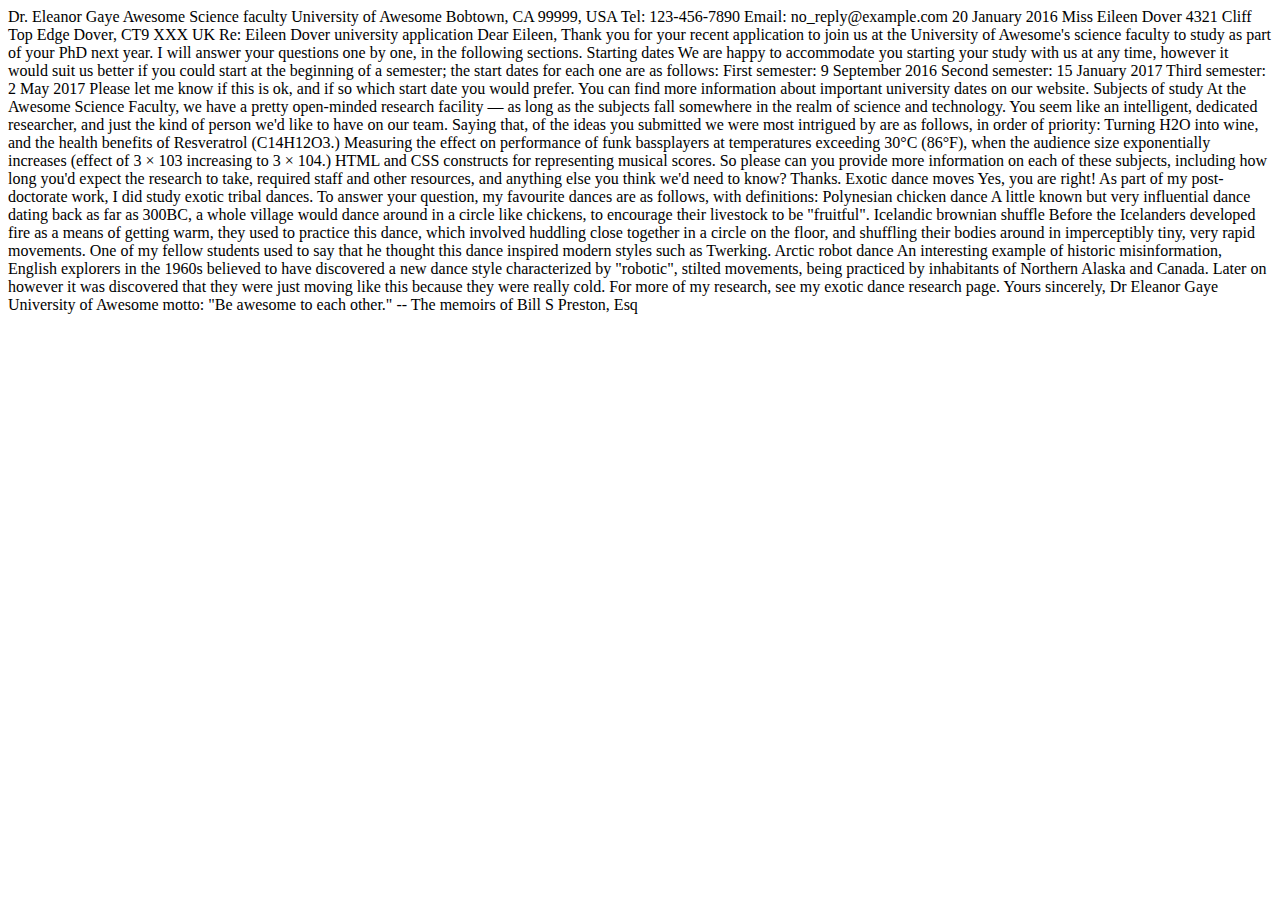
<file: index.html>
<!DOCTYPE html>
<html lang="en">
<head>
    <meta charset="UTF-8">
    <meta name="viewport" content="width=device-width, initial-scale=1.0">
    <title>Letter for MDN exercise</title>
</head>
<body>
    Dr. Eleanor Gaye
Awesome Science faculty
University of Awesome
Bobtown, CA 99999,
USA
Tel: 123-456-7890
Email: no_reply@example.com

20 January 2016

Miss Eileen Dover
4321 Cliff Top Edge
Dover, CT9 XXX
UK


Re: Eileen Dover university application

Dear Eileen,

Thank you for your recent application to join us at the University of Awesome's science faculty to study as part of your PhD next year. I will answer your questions one by one, in the following sections.

Starting dates

We are happy to accommodate you starting your study with us at any time, however it would suit us better if you could start at the beginning of a semester; the start dates for each one are as follows:

First semester: 9 September 2016
Second semester: 15 January 2017
Third semester: 2 May 2017

Please let me know if this is ok, and if so which start date you would prefer.

You can find more information about important university dates on our website.


Subjects of study

At the Awesome Science Faculty, we have a pretty open-minded research facility — as long as the subjects fall somewhere in the realm of science and technology. You seem like an intelligent, dedicated researcher, and just the kind of person we'd like to have on our team. Saying that, of the ideas you submitted we were most intrigued by are as follows, in order of priority:

Turning H2O into wine, and the health benefits of Resveratrol (C14H12O3.)
Measuring the effect on performance of funk bassplayers at temperatures exceeding 30°C (86°F), when the audience size exponentially increases (effect of 3 × 103 increasing to 3 × 104.)
HTML and CSS constructs for representing musical scores.

So please can you provide more information on each of these subjects, including how long you'd expect the research to take, required staff and other resources, and anything else you think we'd need to know? Thanks.


Exotic dance moves

Yes, you are right! As part of my post-doctorate work, I did study exotic tribal dances. To answer your question, my favourite dances are as follows, with definitions:

Polynesian chicken dance
A little known but very influential dance dating back as far as 300BC, a whole village would dance around in a circle like chickens, to encourage their livestock to be "fruitful".
Icelandic brownian shuffle
Before the Icelanders developed fire as a means of getting warm, they used to practice this dance, which involved huddling close together in a circle on the floor, and shuffling their bodies around in imperceptibly tiny, very rapid movements. One of my fellow students used to say that he thought this dance inspired modern styles such as Twerking.
Arctic robot dance
An interesting example of historic misinformation, English explorers in the 1960s believed to have discovered a new dance style characterized by "robotic", stilted movements, being practiced by inhabitants of Northern Alaska and Canada. Later on however it was discovered that they were just moving like this because they were really cold.

For more of my research, see my exotic dance research page.

Yours sincerely,
Dr Eleanor Gaye

University of Awesome motto: "Be awesome to each other." -- The memoirs of Bill S Preston, Esq

</body>
</html>
</file>
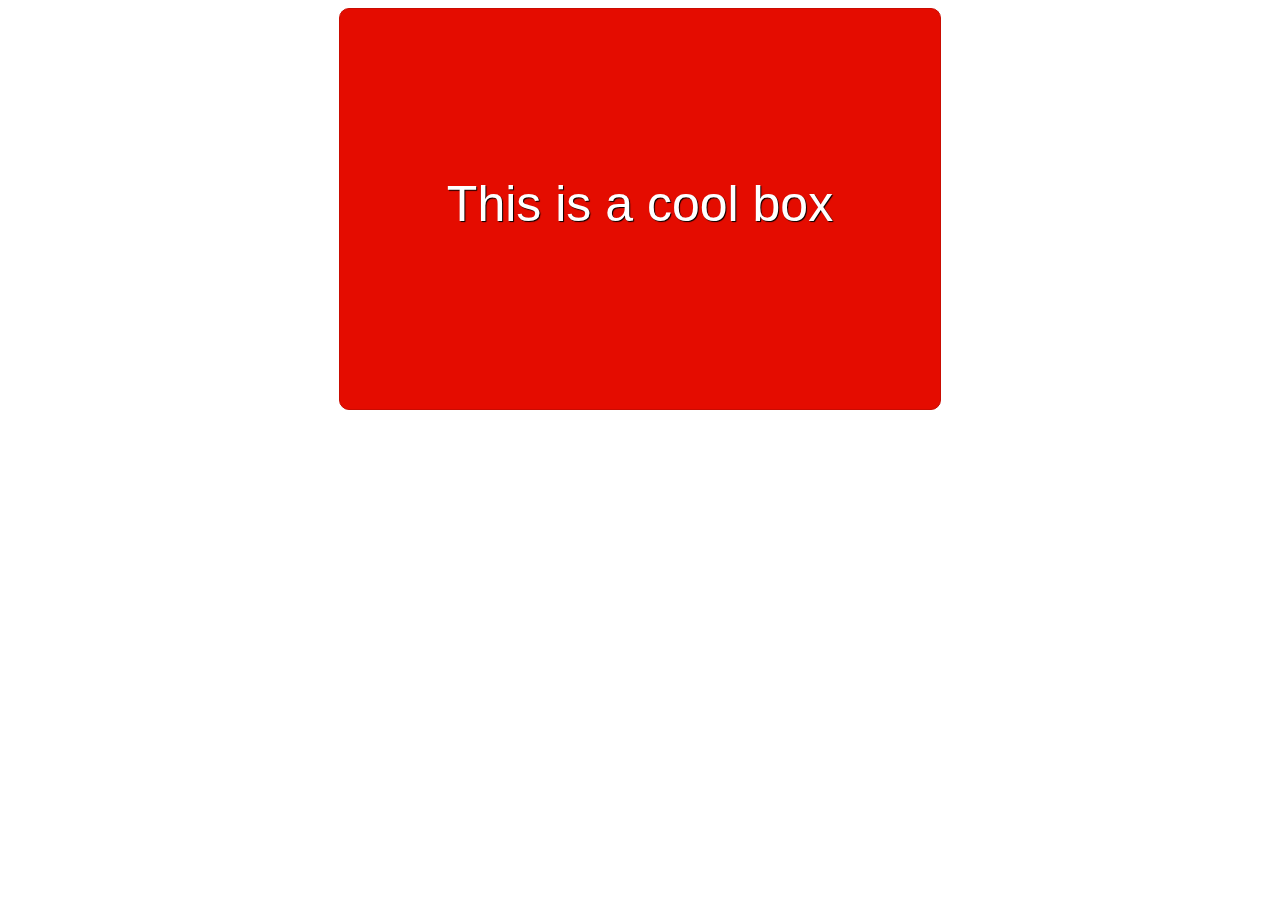
<file: Assignment3/part2/index.html>
<!--
  Name: Harshalkumar Patel
  File: index.html
  Date: 21 june 2024
  For this is a assignment3-part2
-->

<!DOCTYPE html>
<html lang="en-US">
  <head>
    <meta charset="utf-8">
    <meta name="viewport" content="width=device-width">
    <title>Cool box</title>
    <link rel="stylesheet" href="style.css">
    
  </head>
  <body>
      <div>This is a cool box</div>
  </body>
</html>
</file>
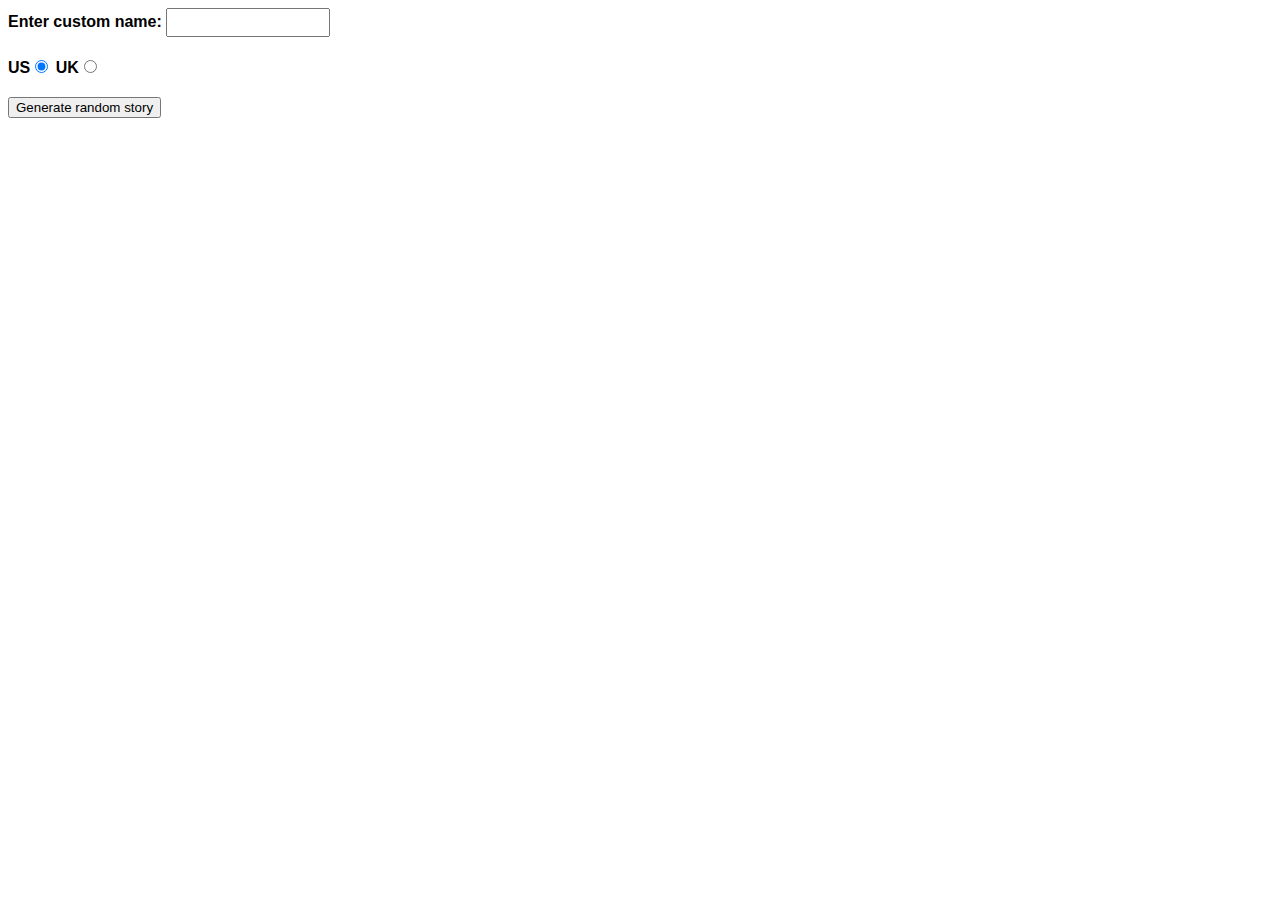
<file: Assignment4/part1/index.html>
<!--
Name: Harshalkumar Patel
File: index.html
Date: 25-July-2024
Descripation: Silly Story Generator
-->
<!DOCTYPE html>
<html lang="en-US">
  <head>
    <meta charset="utf-8" />
    <meta name="viewport" content="width=device-width" />

    <title>Silly story generator</title>

    <style>
      body {
        font-family: helvetica, sans-serif;
        width: 350px;
      }

      label {
        font-weight: bold;
      }

      div {
        padding-bottom: 20px;
      }

      input[type="text"] {
        padding: 5px;
        width: 150px;
      }

      p {
        background: #ffc125;
        color: #5e2612;
        padding: 10px;
        visibility: hidden;
      }
    </style>
  </head>

  <body>
    <div>
      <label for="customname">Enter custom name:</label>
      <input id="customname" type="text" placeholder="" />
    </div>
    <div>
      <label for="us">US</label
      ><input id="us" type="radio" name="ukus" value="us" checked />
      <label for="uk">UK</label
      ><input id="uk" type="radio" name="ukus" value="uk" />
    </div>
    <div>
      <button class="randomize">Generate random story</button>
    </div>
    <!-- Thanks a lot to Willy Aguirre for his help with the code for this assessment -->
    <p class="story"></p>
    <script src="main.js"></script>
  </body>
</html>
</file>
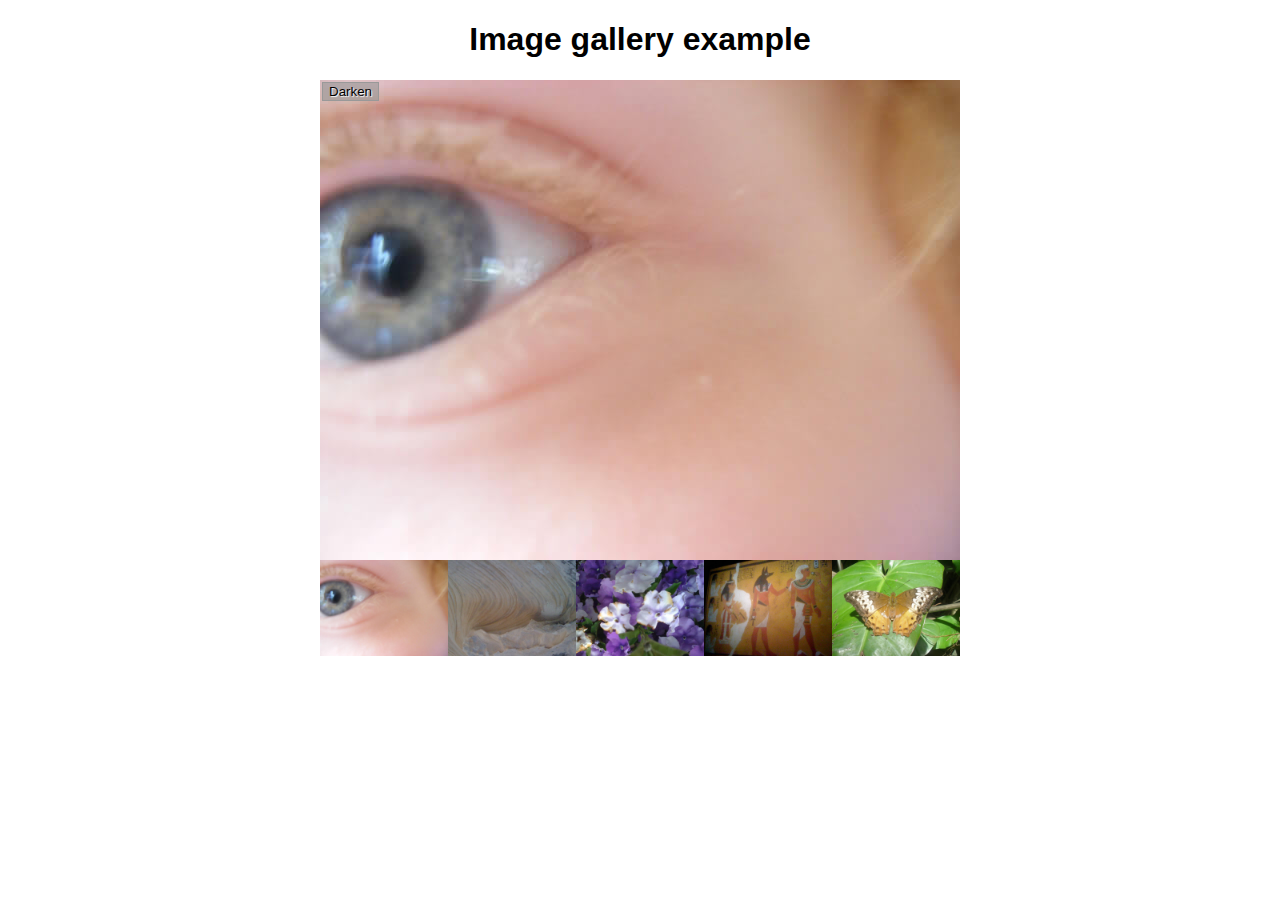
<file: Assignment4/part2/index.html>
<!--
Name: Harshalkumar Patel
File: index.html
Date: 27-July-2024
Descripation: Image Gallery
-->
<!DOCTYPE html>
<html lang="en-us">
  <head>
    <meta charset="utf-8">

    <title>Image gallery</title>

    <link rel="stylesheet" href="style.css">
    
  </head>

  <body>
    <h1>Image gallery example</h1>

    <div class="full-img">
      <img class="displayed-img" src="images/pic1.jpg" alt="Closeup of a human eye">
      <div class="overlay"></div>
      <button class="dark">Darken</button>
    </div>

    <div class="thumb-bar">


    </div>
    <script src="main.js"></script>
  </body>
</html>
</file>
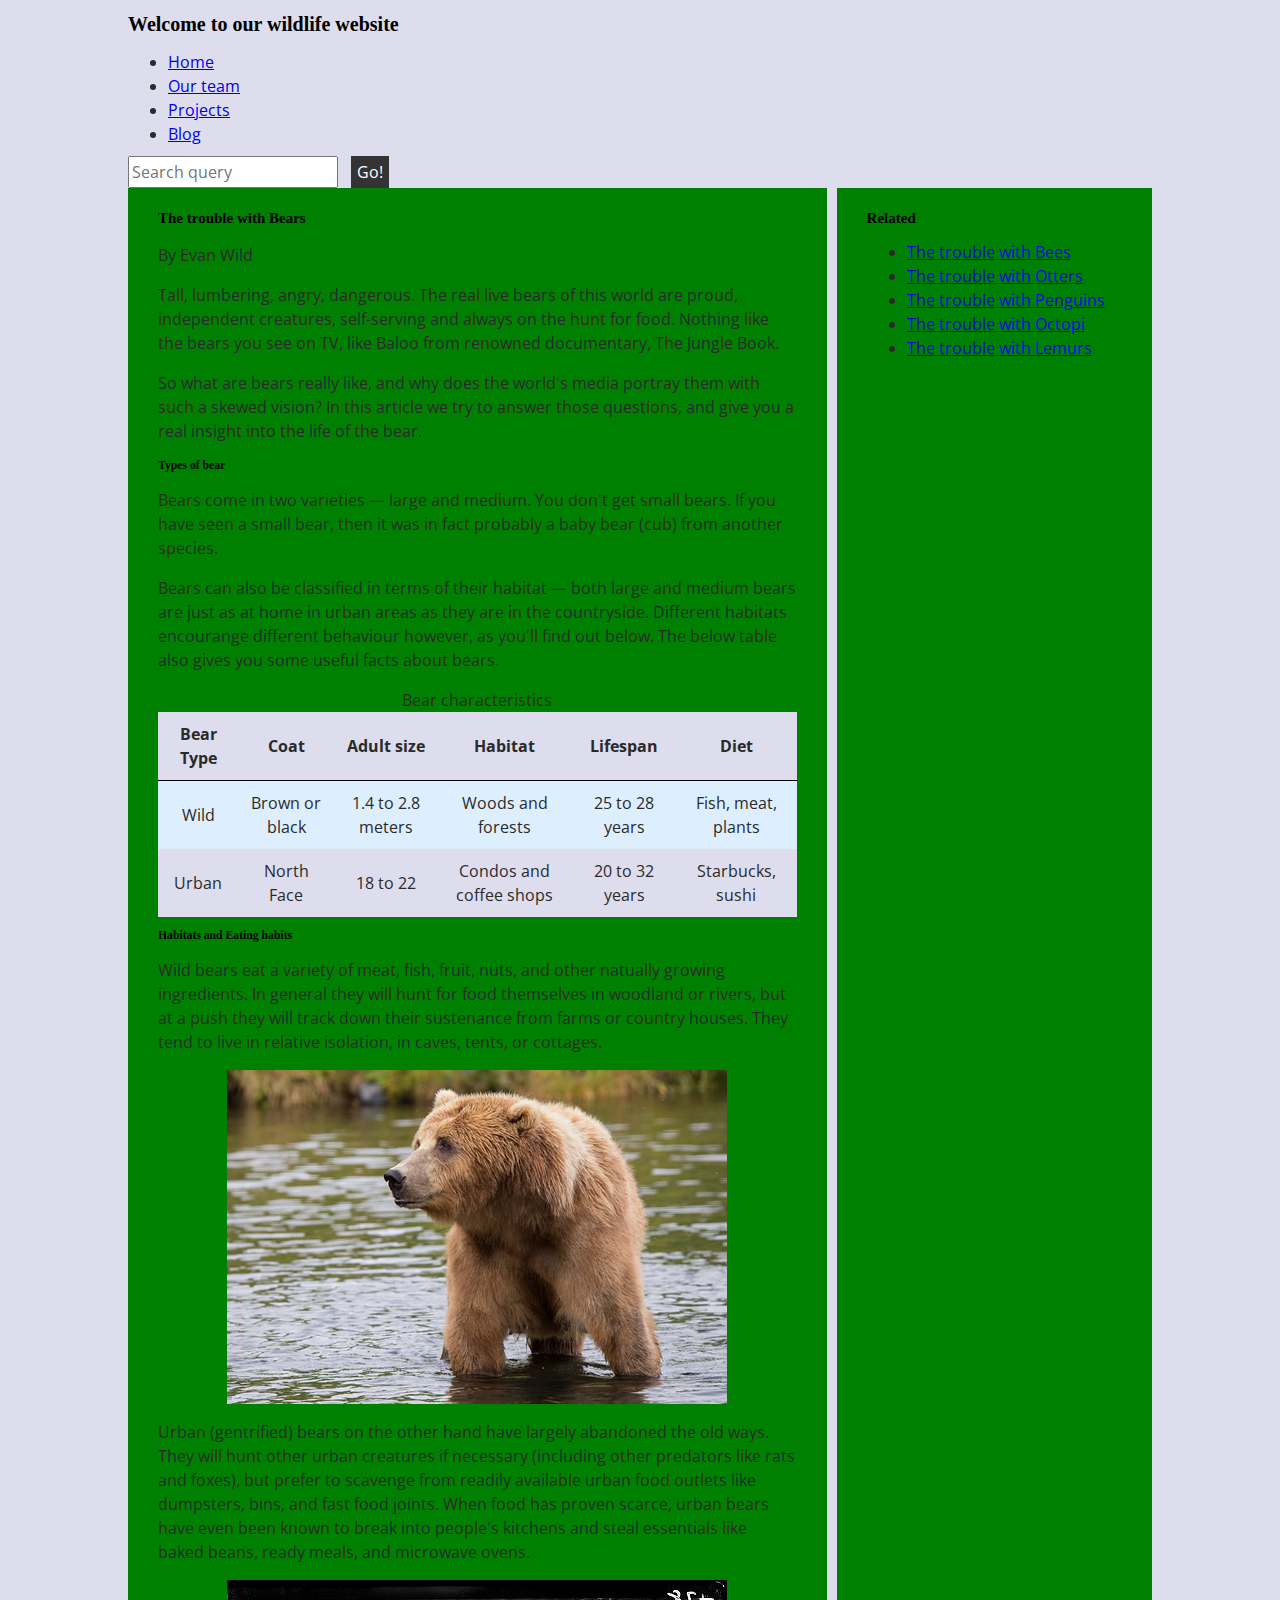
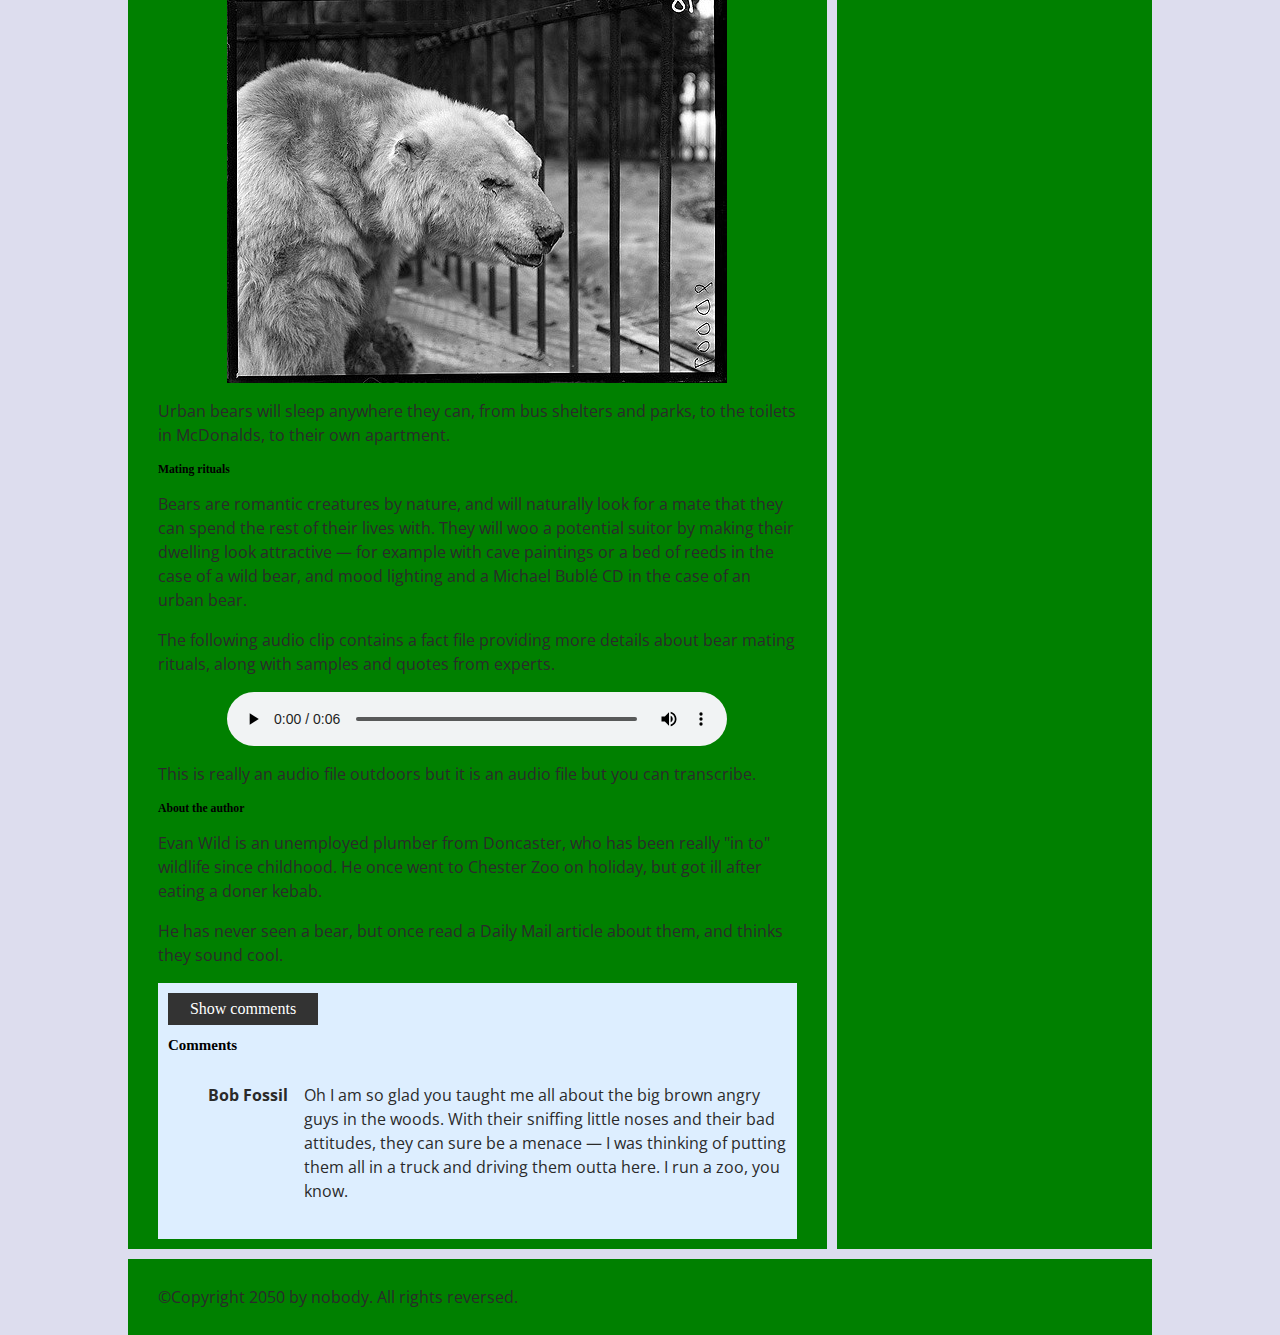
<file: Assignment5/assessment-files/index.html>
<!--
Name: Harshalkumar Patel
File: index.html
Date: 2-August-2024
Descripation: This code determines web page structure with content, forms, and media.
-->

<!DOCTYPE html>
<html>
  <head>
    <meta charset="utf-8">

    <title>Accessibility assessment</title>
    <link href="https://fonts.googleapis.com/css?family=Open+Sans+Condensed:300|Sonsie+One" rel="stylesheet" type="text/css">
    <link rel="stylesheet" href="style.css">

    <!-- the below three lines are a fix to get HTML5 semantic elements working in old versions of Internet Explorer-->
    <!--[if lt IE 9]>
      <script src="http://html5shiv.googlecode.com/svn/trunk/html5.js"></script>
    <![endif]-->
  </head>


  
  <body>
    <div class="header">
      <h1>Welcome to our wildlife website</h1>
    </div>

    <nav>
      <ul>
        <li><a href="#">Home</a></li>
        <li><a href="#">Our team</a></li>
        <li><a href="#">Projects</a></li>
        <li><a href="#">Blog</a></li>
      </ul>

      <form class="search">
        <input type="search" name="q" placeholder="Search query" aria-label="Search">
        <input type="submit" value="Go!">
      </form>
    </nav>


    
    <main>
      <article>
        <h2>The trouble with Bears</h2>
        <p>
        By Evan Wild
        </p>
        <p>
        Tall, lumbering, angry, dangerous. The real live bears of this world are proud, independent creatures, self-serving and always on the hunt for food. Nothing like the bears you see on TV, like Baloo from renowned documentary, The Jungle Book.
        </p>
        <p>
        So what are bears really like, and why does the world's media portray them with such a skewed vision? In this article we try to answer those questions, and give you a real insight into the life of the bear.
        </p>
        <h3>Types of bear</h3>
        <p>
        Bears come in two varieties — large and medium. You don't get small bears. If you have seen a small bear, then it was in fact probably a baby bear (cub) from another species.
        </p>
        <p>
        Bears can also be classified in terms of their habitat — both large and medium bears are just as at home in urban areas as they are in the countryside. Different habitats encourange different behaviour however, as you'll find out below. The below table also gives you some useful facts about bears.
        </p>
        <table>
          <caption>Bear characteristics</caption>
          <thead>
            <tr>
              <th scope="col">Bear Type</th>
              <th scope="col">Coat</th>
              <th scope="col">Adult size</th>
              <th scope="col">Habitat</th>
              <th scope="col">Lifespan</th>
              <th scope="col">Diet</th>
            </tr>
          </thead>
          <tbody>
            <tr>
              <td scope="row">Wild</td>
              <td>Brown or black</td>
              <td>1.4 to 2.8 meters</td>
              <td>Woods and forests</td>
              <td>25 to 28 years</td>
              <td>Fish, meat, plants</td>
            </tr>
            <tr>
              <td scope="row">Urban</td>
              <td>North Face</td>
              <td>18 to 22</td>
              <td>Condos and coffee shops</td>
              <td>20 to 32 years</td>
              <td>Starbucks, sushi</td>
            </tr>
          </tbody>
        </table>
        <h3>Habitats and Eating habits</h3>
        <p>
        Wild bears eat a variety of meat, fish, fruit, nuts, and other natually growing ingredients. In general they will hunt for food themselves in woodland or rivers, but at a push they will track down their sustenance from farms or country houses. They tend to live in relative isolation, in caves, tents, or cottages.
        </p>
        <img src="media/wild-bear.jpg" alt="A wild bear in the forest">
        <p>
        Urban (gentrified) bears on the other hand have largely abandoned the old ways. They will hunt other urban creatures if necessary (including other predators like rats and foxes), but prefer to scavenge from readily available urban food outlets like dumpsters, bins, and fast food joints. When food has proven scarce, urban bears have even been known to break into people's kitchens and steal essentials like baked beans, ready meals, and microwave ovens.
        </p>
        <img src="media/urban-bear.jpg" alt="An urban bear in a city environment">
        <p>
        Urban bears will sleep anywhere they can, from bus shelters and parks, to the toilets in McDonalds, to their own apartment.
        </p>
        <h3>Mating rituals</h3>
        <p>
        Bears are romantic creatures by nature, and will naturally look for a mate that they can spend the rest of their lives with. They will woo a potential suitor by making their dwelling look attractive — for example with cave paintings or a bed of reeds in the case of a wild bear, and mood lighting and a Michael Bublé CD in the case of an urban bear.
        </p>
        <p>
        The following audio clip contains a fact file providing more details about bear mating rituals, along with samples and quotes from experts.
        </p>
        <audio controls>
          <source src="media/bear.mp3" type="audio/mp3">
          <source src="media/bear.ogg" type="audio/ogg">
          <p>It looks like your browser doesn't support HTML5 audio players. <a href="media/bear.mp3">Download the audio</a></p>
        </audio>
        <p>This is really an audio file outdoors but it is an audio file but you can transcribe.</p>
        <aside>

          <h3>About the author</h3>
          <p>
            Evan Wild is an unemployed plumber from Doncaster, who has been really "in to" wildlife since childhood. He once went to Chester Zoo on holiday, but got ill after eating a doner kebab.
          </p>
          <p>
            He has never seen a bear, but once read a Daily Mail article about them, and thinks they sound cool.
          </p>
          </aside>
          <section class="comments">
            <div class="show-hide">Show comments</div>
  
            <div class="comment-wrapper">
  
              <h2>Add comment</h2>
  
              <form class="comment-form">
                <label for="name">Your name:</label>
                  <input type="text" name="name" id="name" placeholder="Enter your name">
                  <label for="comment">Your comment:</label>
                  <input type="text" name="comment" id="comment" placeholder="Enter your comment">
                  <input type="submit" value="Submit comment">
                </div>
              </form>
  
              <h2>Comments</h2>
  
              <ul class="comment-container">
  
                <li>
  
                  <p>Bob Fossil</p>
  
                  <p>Oh I am so glad you taught me all about the big brown angry guys in the woods. With their sniffing little noses and their bad attitudes, they can sure be a menace — I was thinking of putting them all in a truck and driving them outta here. I run a zoo, you know.</p>
  
                </li>
  
              </ul>
  
            </div>
          </section>
        </article>
  

        <div class="secondary">
          <h2>Related</h2>
  
          <ul>
            <li><a href="#">The trouble with Bees</a></li>
            <li><a href="#">The trouble with Otters</a></li>
            <li><a href="#">The trouble with Penguins</a></li>
            <li><a href="#">The trouble with Octopi</a></li>
            <li><a href="#">The trouble with Lemurs</a></li>
          </ul>
        </div>
      </main>
  
      <footer>
        <p>©Copyright 2050 by nobody. All rights reversed.</p>
      </footer>
  
      <script src="main.js"></script>
  
    </body>
  </html>
</file>
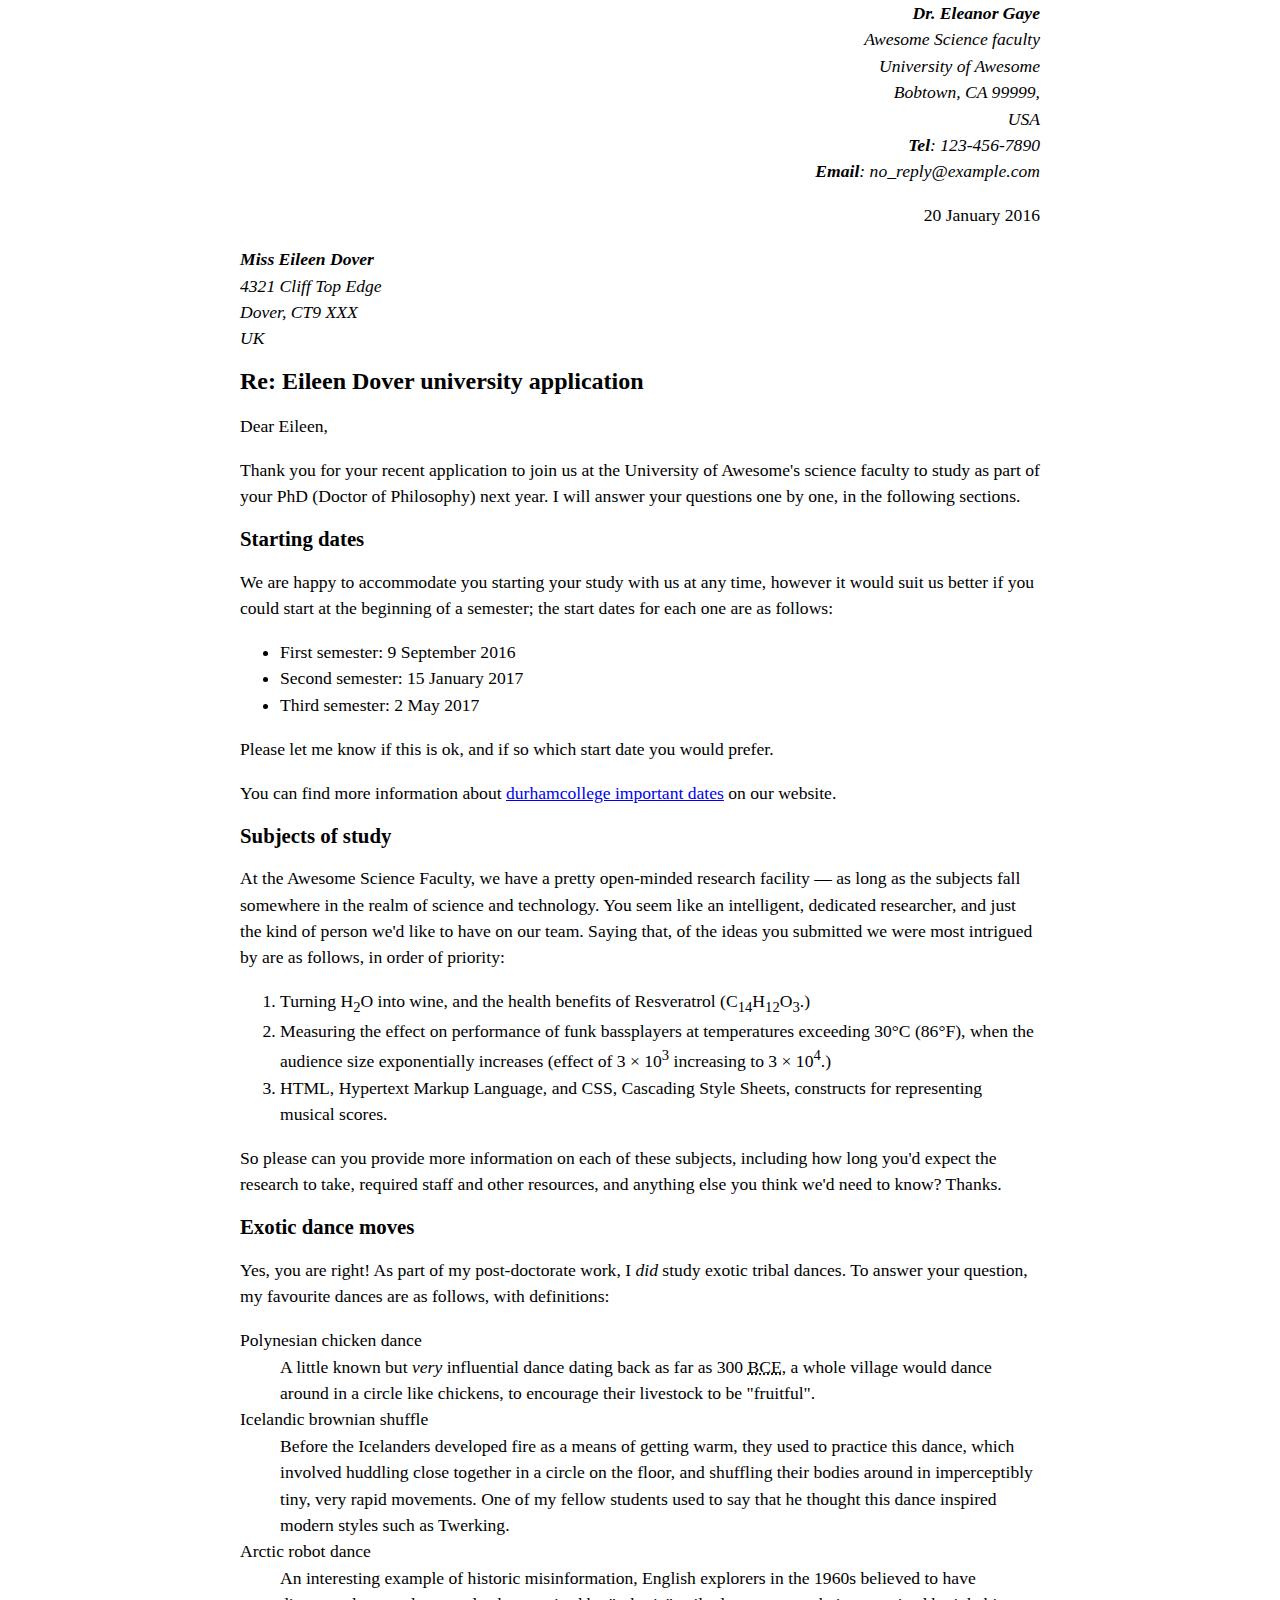
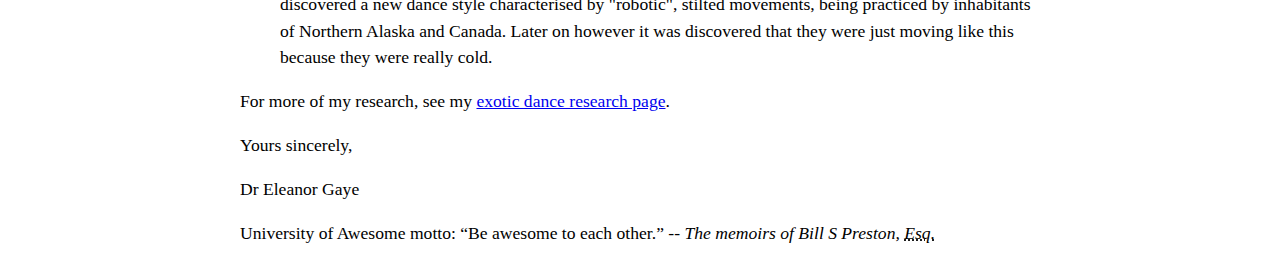
<file: Assignment-part1.html>
<!--
  Name: Harshalkumar Patel
  File: Assignment-part1.html
  Date: 24 May 2024
  For this HTML file i want to describe my web page!!!
-->


<!DOCTYPE html>
<html lang="en-US">
  <head>
    <meta charset="utf-8">
    <meta name="author" content="Dr. Eleanor Gaye">
    <title>Awesome science application correspondence</title>
    <style>
      body {
        max-width: 800px;
        margin: 0 auto;
      }

      .sender-column {
        text-align: right;
      }

      h1 {
        font-size: 1.5em;
      }

      h2 {
        font-size: 1.3em;
      }

      p,ul,ol,dl,address {
        font-size: 1.1em;
      }

      p, li, dd, dt, address {
        line-height: 1.5;
      }
    </style>
  </head>
  <body>
    <address class="sender-column">
      <strong>Dr. Eleanor Gaye</strong><br>
      Awesome Science faculty<br>
      University of Awesome<br>
      Bobtown, CA 99999,<br>
      USA<br>
      <strong>Tel</strong>: 123-456-7890<br>
      <strong>Email</strong>: no_reply@example.com
    </address>

    <p class="sender-column"><time datetime="2016-01-20">20 January 2016</time></p>

    <address>
      <strong>Miss Eileen Dover</strong><br>
      4321 Cliff Top Edge<br>
      Dover, CT9 XXX<br>
      UK
    </address>

    <h1>Re: Eileen Dover university application</h1>

    <p>Dear Eileen,</p>

    <p>Thank you for your recent application to join us at the University of Awesome's science faculty to study as part of your <abbr>PhD</abbr> (Doctor of Philosophy) next year. I will answer your questions one by one, in the following sections.</p>

    <h2>Starting dates</h2>

    <p>We are happy to accommodate you starting your study with us at any time, however it would suit us better if you could start at the beginning of a semester; the start dates for each one are as follows:</p>

    <ul>
      <li>First semester: <time datetime="2016-09-09">9 September 2016</time></li>
      <li>Second semester: <time datetime="2017-01-15">15 January 2017</time></li>
      <li>Third semester: <time datetime="2017-05-02">2 May 2017</time></li>
    </ul>

    <p>Please let me know if this is ok, and if so which start date you would prefer.</p>

    <p>You can find more information about <a href="https://durhamcollege.ca/info-for/current-students/important-dates/important-dates-2024-2025">durhamcollege important dates</a> on our website.</p>

    <h2>Subjects of study</h2>

    <p>At the Awesome Science Faculty, we have a pretty open-minded research facility — as long as the subjects fall somewhere in the realm of science and technology. You seem like an intelligent, dedicated researcher, and just the kind of person we'd like to have on our team. Saying that, of the ideas you submitted we were most intrigued by are as follows, in order of priority:</p>

    <ol>
      <li>Turning H<sub>2</sub>O into wine, and the health benefits of Resveratrol (C<sub>14</sub>H<sub>12</sub>O<sub>3</sub>.)</li>
      <li>Measuring the effect on performance of funk bassplayers at temperatures exceeding 30°C (86°F), when the audience size exponentially increases (effect of 3 × 10<sup>3</sup> increasing to 3 × 10<sup>4</sup>.)</li>
      <li><abbr>HTML</abbr>, Hypertext Markup Language, and <abbr>CSS</abbr>, Cascading Style Sheets, constructs for representing musical scores.</li>
    </ol>

    <p>So please can you provide more information on each of these subjects, including how long you'd expect the research to take, required staff and other resources, and anything else you think we'd need to know? Thanks.</p>

    <h2>Exotic dance moves</h2>

    <p>Yes, you are right! As part of my post-doctorate work, I <em>did</em> study exotic tribal dances. To answer your question, my favourite dances are as follows, with definitions:</p>

    <dl>
      <dt>Polynesian chicken dance</dt>
      <dd>A little known but <em>very</em> influential dance dating back as far as 300 <abbr title="Before Common Era">BCE</abbr>, a whole village would dance around in a circle like chickens, to encourage their livestock to be "fruitful".</dd>
      <dt>Icelandic brownian shuffle</dt>
      <dd>Before the Icelanders developed fire as a means of getting warm, they used to practice this dance, which involved huddling close together in a circle on the floor, and shuffling their bodies around in imperceptibly tiny, very rapid movements. One of my fellow students used to say that he thought this dance inspired modern styles such as Twerking.</dd>
      <dt>Arctic robot dance</dt>
      <dd>An interesting example of historic misinformation, English explorers in the 1960s believed to have discovered a new dance style characterised by "robotic", stilted movements, being practiced by inhabitants of Northern Alaska and Canada. Later on however it was discovered that they were just moving like this because they were really cold.</dd>
    </dl>

    <p>For more of my research, see my <a href="https://www.polefitfreedom.com/beginner-pole-moves/" aria-label="Dr Gaye's exotic dance research">exotic dance research page</a>.</p>

    <p>Yours sincerely,</p>

    <p>Dr Eleanor Gaye</p>


    <p>University of Awesome motto: <q>Be awesome to each other.</q> -- <cite>The memoirs of Bill S Preston, <abbr title="Esquire">Esq.</abbr></cite></p>
  </body>
</html>
</file>
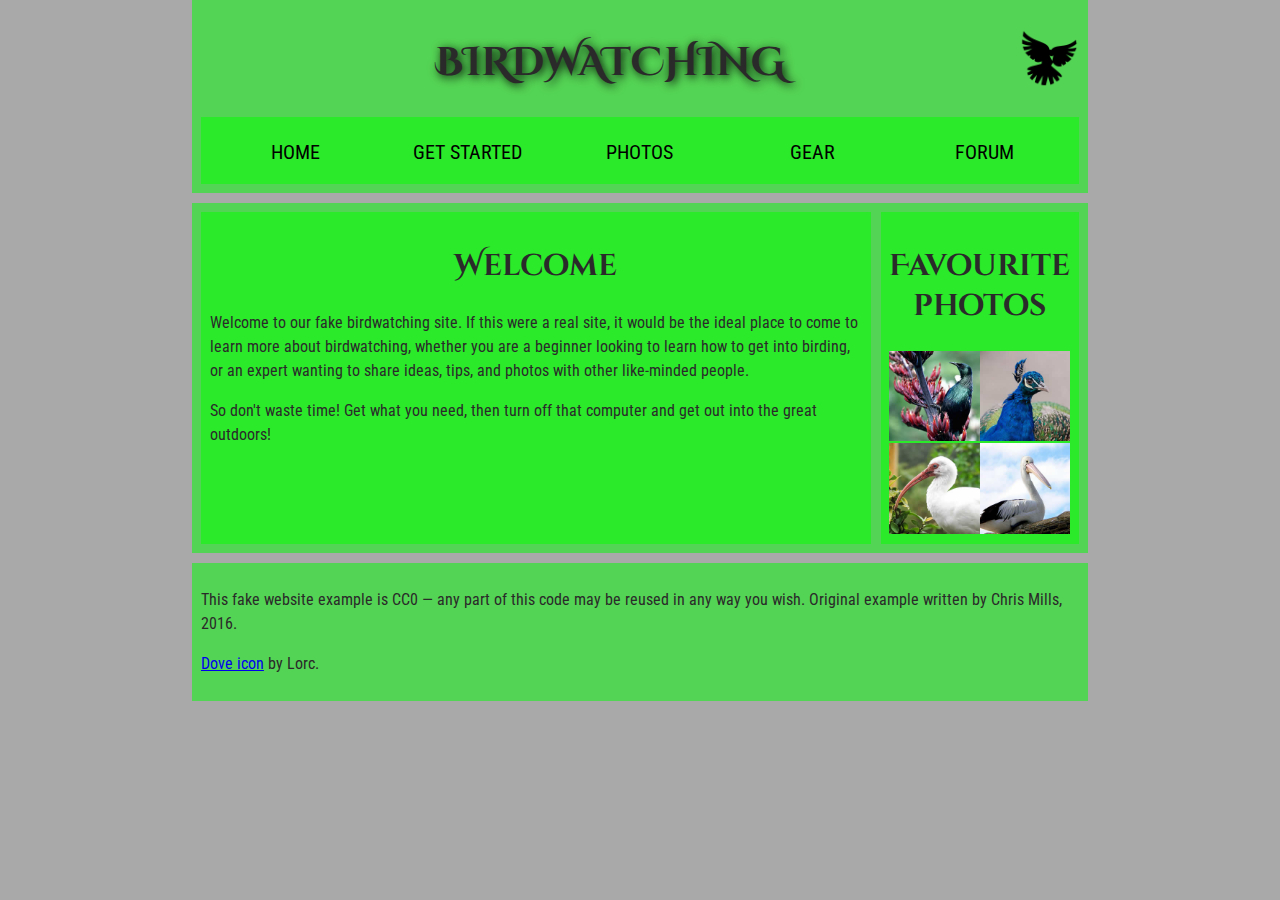
<file: Assignment-part2.html>
<!--
  Name: Harshalkumar Patel
  File: Assignment-part2
  Date: 24 May 2024
   For this HTML file i want to describe my web page!!!.
-->


<!DOCTYPE html>
<html lang="en">
<head>
  <meta charset="utf-8">
  <title>Bird seeing web page </title>
  <link href="https://fonts.googleapis.com/css?family=Roboto+Condensed:300%7CCinzel+Decorative:700" rel="stylesheet">
  <link rel= "stylesheet" href="style.css" />

</head>


<body>
  <header>

      <h1>Birdwatching</h1>
      <img src="photos/dove.png" alt="a simple dove logo">
  
    <nav>
      <ul>
        <li><span>HOME</span></li>
        <li><a href="#">Get started</a></li>
        <li><a href="#">Photos</a></li>
        <li><a href="#">Gear</a></li>
        <li><a href="#">Forum</a></li>
      </ul>
    </nav>
  </header>
  <main>
    <section class="welcome">
      <h2><align><center>Welcome</center></align></h2>
      <p>Welcome to our fake birdwatching site. If this were a real site, it would be the ideal place to come to learn more about birdwatching, whether you are a beginner looking to learn how to get into birding, or an expert wanting to share ideas, tips, and photos with other like-minded people.</p>
      <p>So don't waste time! Get what you need, then turn off that computer and get out into the great outdoors!</p>
    </section>
    <aside class="favourite-photos">
      <h2>Favourite photos</h2>
      <div class="photos-grid">
        <a href="photos/favorite-1.jpg"><img src="photos/favorite-1_th.jpg" alt="Small black bird, black claws, long black slender beak, links to larger version of the image"></a>
        <a href="photos/favorite-2.jpg"><img src="photos/favorite-2_th.jpg" alt="Top half of a pretty bird with bright blue plumage on neck, light colored beak, blue headdress, links to larger version of the image"></a>
        <a href="photos/favorite-3.jpg"><img src="photos/favorite-3_th.jpg" alt="Top half of a large bird with white plumage, very long curved narrow light colored beak, links to larger version of the image"></a>
        <a href="photos/favorite-4.jpg"><img src="photos/favorite-4_th.jpg" alt="Large bird, mostly white plumage with black plumage on back and rear, long straight white beak, links to larger version of the image"></a>
      </div>
    </aside>
  </main>
  <footer>
    <p>This fake website example is CC0 — any part of this code may be reused in any way you wish. Original example written by Chris Mills, 2016.</p>
    <p>
      <a href="photos/dove.png">Dove icon</a> by Lorc.
    </p>
  </footer>
</body>
</html>
</file>
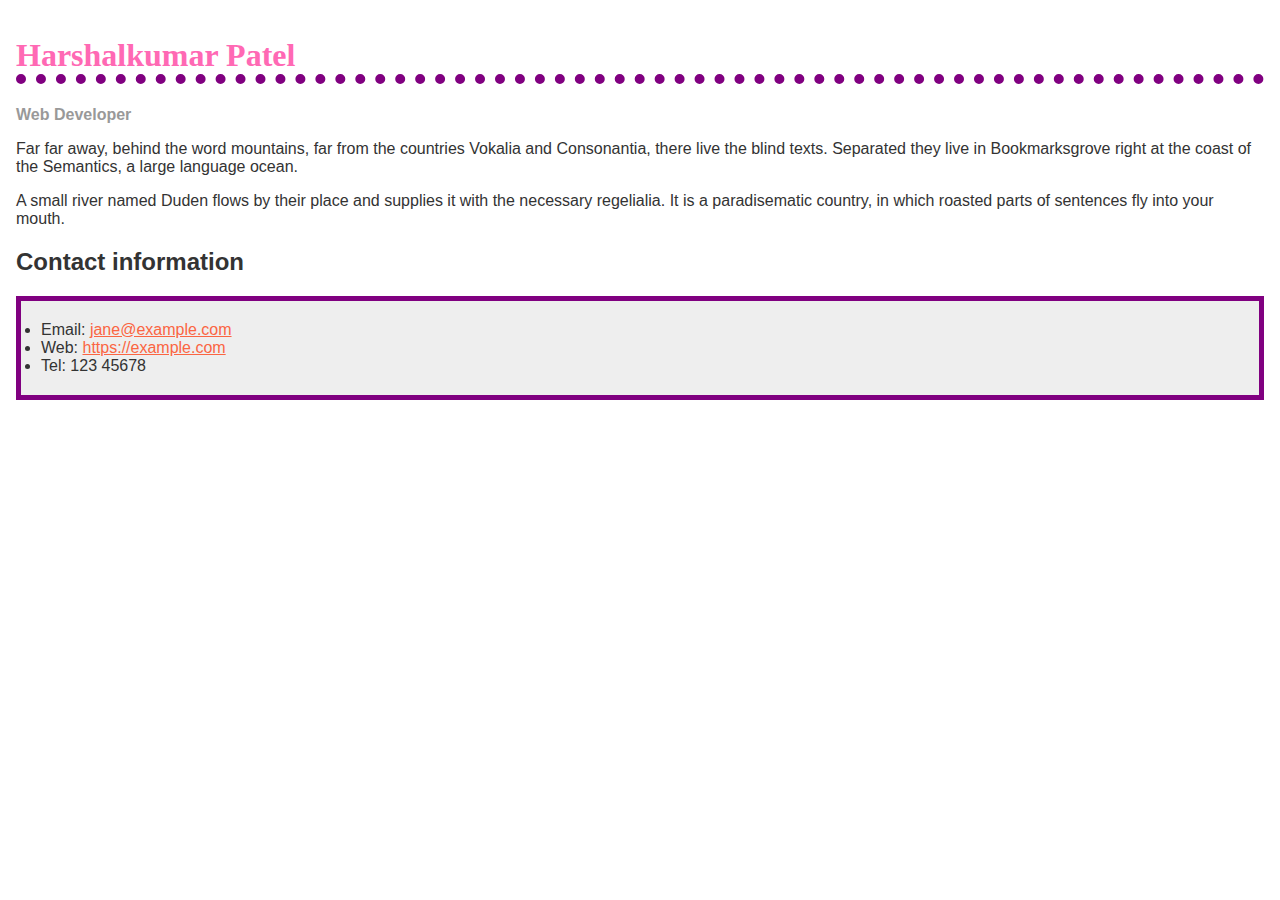
<file: Assignment3/biog-download.html>
<!--
  Name: Harshalkumar Patel
  File: biog-download.html
  Date: 21 june 2024
  For this is a HTML file for Assignment3 Part1
-->

<!doctype html>
<html lang="en">
  <head>
    <meta charset="utf-8" />
    <meta name="viewport" content="width=device-width" />
    <title>Formatting a biography</title>
    <style>
      body {
        background-color: #fff;
        color: #333;
        font-family: Arial, Helvetica, sans-serif;
        padding: 1em;
        margin: 0;
      }

      h1 {
        color: hotpink;
        font-size: 2em;
        font-family: Georgia, "Times New Roman", Times, serif;
        border-bottom: 10px dotted purple;
      }

      h2 {
        font-size: 1.5em;
        font-size: italic;
      }

      .job-title {
        color: #999999;
        font-weight: bold;
      }

      a:link,
      a:visited {
        color: #fb6542;
      }

      a:hover {
        text-decoration: none;
        color: green;
      }
      ul{
        background-color: #eeeeee;
        border: 5px solid purple;
        padding: 20px;
      }
    </style>
  </head>

  <body>
    <h1>Harshalkumar Patel</h1>
    <div class="job-title">Web Developer</div>
    <p>
      Far far away, behind the word mountains, far from the countries Vokalia
      and Consonantia, there live the blind texts. Separated they live in
      Bookmarksgrove right at the coast of the Semantics, a large language
      ocean.
    </p>

    <p>
      A small river named Duden flows by their place and supplies it with the
      necessary regelialia. It is a paradisematic country, in which roasted
      parts of sentences fly into your mouth.
    </p>

    <h2>Contact information</h2>
    <ul>
      <li>
        Email:
        <a href="mailto:jane@example.com">jane@example.com</a>
      </li>
      <li>
        Web:
        <a href="https://example.com">https://example.com</a>
      </li>
      <li>Tel: 123 45678</li>
    </ul>
  </body>
</html>
</file>
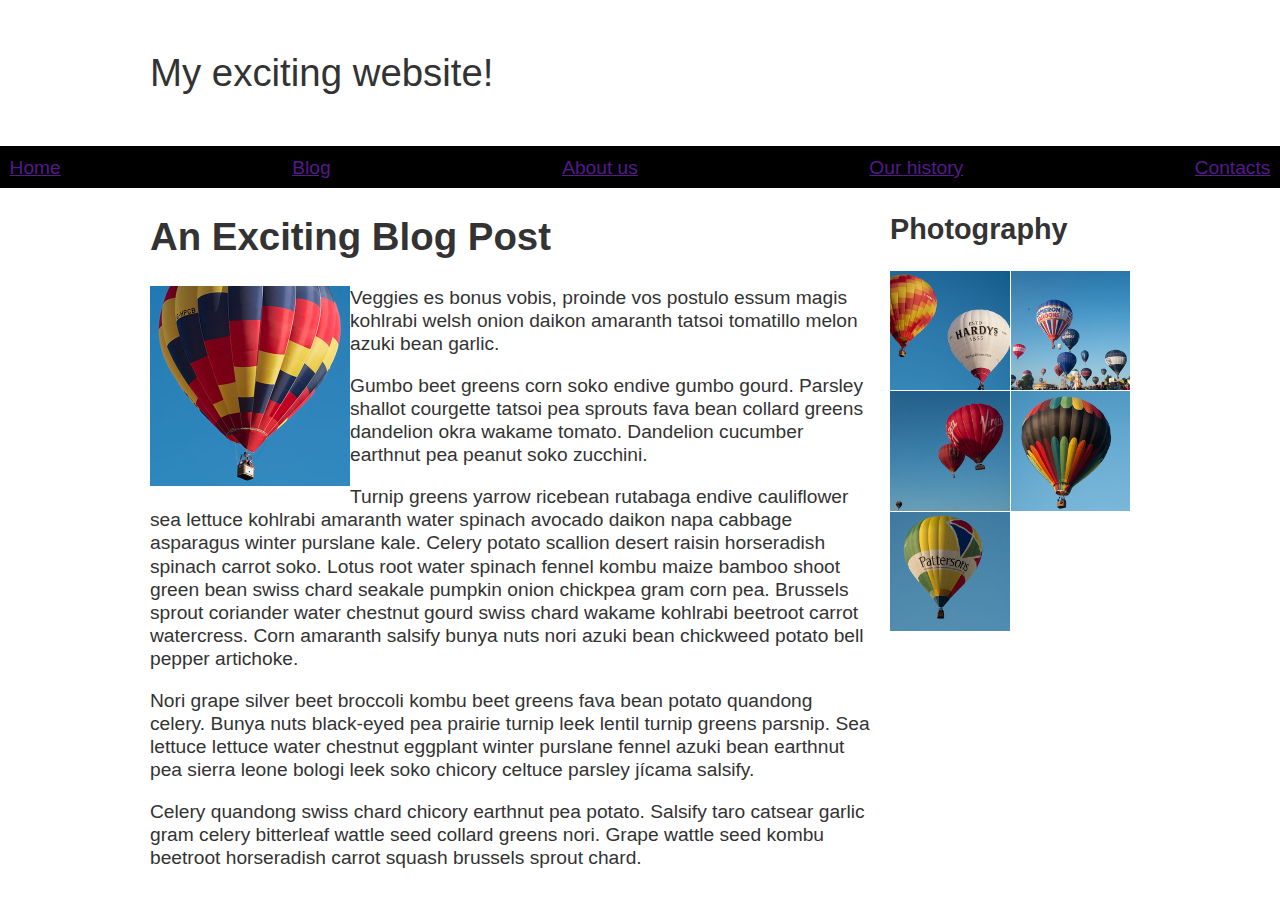
<file: Assignment3/part4/index (1).html>
<!--
  Name: Harshalkumar Patel
  File: index(1).html
  Date: 21 june 2024
  For this is a assignment3-part4
-->
<!DOCTYPE html>
<html lang="en-US">
  <head>
    <meta charset="utf-8">
    <meta name="viewport" content="width=device-width, initial-scale=1">
    <title>Layout Task</title>
    <link href="styles.css" rel="stylesheet" type="text/css">
  </head>

<body>

  <div class="logo">
    My exciting website!
  </div>

  <nav>
    <ul>
      <li>
        <a href="">Home</a>
      </li>
      <li>
        <a href="">Blog</a>
      </li>
      <li>
        <a href="">About us</a>
      </li>
      <li>
        <a href="">Our history</a>
      </li>
      <li>
        <a href="">Contacts</a>
      </li>
    </ul>
  </nav>

  <main class="grid">
    <article>
      <h1>
        An Exciting Blog Post
      </h1>
      <img src="images/balloon-sq6.jpg" alt="placeholder" class="feature">
      <p>Veggies es bonus vobis, proinde vos postulo essum magis kohlrabi welsh onion daikon amaranth tatsoi tomatillo melon
        azuki bean garlic.</p>

      <p>Gumbo beet greens corn soko endive gumbo gourd. Parsley shallot courgette tatsoi pea sprouts fava bean collard greens
        dandelion okra wakame tomato. Dandelion cucumber earthnut pea peanut soko zucchini.</p>

      <p>Turnip greens yarrow ricebean rutabaga endive cauliflower sea lettuce kohlrabi amaranth water spinach avocado daikon
        napa cabbage asparagus winter purslane kale. Celery potato scallion desert raisin horseradish spinach carrot soko.
        Lotus root water spinach fennel kombu maize bamboo shoot green bean swiss chard seakale pumpkin onion chickpea gram
        corn pea. Brussels sprout coriander water chestnut gourd swiss chard wakame kohlrabi beetroot carrot watercress.
        Corn amaranth salsify bunya nuts nori azuki bean chickweed potato bell pepper artichoke.</p>

      <p>Nori grape silver beet broccoli kombu beet greens fava bean potato quandong celery. Bunya nuts black-eyed pea prairie
        turnip leek lentil turnip greens parsnip. Sea lettuce lettuce water chestnut eggplant winter purslane fennel azuki
        bean earthnut pea sierra leone bologi leek soko chicory celtuce parsley jícama salsify.</p>

      <p>Celery quandong swiss chard chicory earthnut pea potato. Salsify taro catsear garlic gram celery bitterleaf wattle
        seed collard greens nori. Grape wattle seed kombu beetroot horseradish carrot squash brussels sprout chard.</p>

    </article>

    <aside>
      <h2>
        Photography
      </h2>
      <ul class="photos">
        <li>
          <img src="images/balloon-sq1.jpg" alt="placeholder">
        </li>
        <li>
          <img src="images/balloon-sq2.jpg" alt="placeholder">
        </li>
        <li>
          <img src="images/balloon-sq3.jpg" alt="placeholder">
        </li>
        <li>
          <img src="images/balloon-sq4.jpg" alt="placeholder">
        </li>
        <li>
          <img src="images/balloon-sq5.jpg" alt="placeholder">
        </li>
      </ul>

    </aside>
  </main>

</body>

</html>
</file>
<file: Assignment3/part2/style.css>
html {
  font-family: sans-serif;
}

div {
  width: 600px;
  height: 400px;

  font-size: calc(3rem + 2px);

  line-height: 7.8;
  line-height: 7.8;
  margin: auto;
  text-align: center;
  color: white;
  text-shadow: 1px 1px 1px black;
  border-radius: 10px;
  border: 1px solid #c90c02;
  background-color: #E40C00;

}
</file>
<file: Assignment4/part2/style.css>
/* 
Name: Harshalkumar Patel
File: style.css
Date: 27-July-2024
Descripation: Image Gallery
*/
h1 {
  font-family: helvetica, arial, sans-serif;
  text-align: center;
}

body {
  width: 640px;
  margin: 0 auto;
}

.full-img {
  position: relative;
  display: block;
  width: 640px;
  height: 480px;
}

.overlay {
  position: absolute;
  top: 0;
  left: 0;
  width: 640px;
  height: 480px;
  background-color: rgba(0,0,0,0);
}

button {
  border: 0;
  background: rgba(150,150,150,0.6);
  text-shadow: 1px 1px 1px white;
  border: 1px solid #999;
  position: absolute;
  cursor: pointer;
  top: 2px;
  left: 2px;
}

.thumb-bar img {
  display: block;
  width: 20%;
  float: left;
  cursor: pointer;
}
</file>
<file: Assignment5/assessment-files/style.css>
/* || General setup */

html, body {
  margin: 0;
  padding: 0;
}

html {
  font-size: 10px;
  background-color: #dde;
}

body {
  width: 80%;
  min-width: 1024px;
  margin: 0 auto;
}

/* || typography */

font[size="7"], font[size="6"], font[size="5"] {
  font-family: 'Sonsie One', cursive;
  color: #2a2a2a;
}

p, input, li, table, label {
  font-family: 'Open Sans Condensed', sans-serif;
  color: #2a2a2a;
}

font[size="7"] {
  font-size: 4rem;
  text-align: center;
  color: white;
  text-shadow: 2px 2px 10px black;
}

font[size="6"] {
  font-size: 3rem;
  text-align: center;
}

font[size="5"] {
  font-size: 2.2rem;
}

p, li, table {
  font-size: 1.6rem;
  line-height: 1.5;
}

/* || header layout */

div[class="nav"], article, footer, .secondary {
  background-color: green;
}

article, footer, .secondary {
  padding: 10px 30px;
}

article {
  margin-right: 10px;
}

div[class="nav"] {
  height: 50px;
  background-color: ff80ff;
  display: flex;
  padding: 1% 0;
  margin-bottom: 10px;
}

div[class="nav"] ul {
  padding: 0;
  list-style-type: none;
  flex: 2;
  display: flex;
}

div[class="nav"] li {
  display: inline;
  text-align: center;
  flex: 1;
}

div[class="nav"] a {
  display: inline-block;
  font-size: 2rem;
  text-transform: uppercase;
  text-decoration: none;
  color: black;
}

div[class="nav"] .search {
  flex: 1;
  display: flex;
  align-items: center;
  height: 100%;
  padding: 0 2em;
}

.search input {
  font-size: 1.6rem;
  height: 32px;
}

.search input[type="search"] {
  flex: 3;
}

.search input[type="submit"] {
  flex: 1;
  margin-left: 1rem;
  background: #333;
  border: 0;
  color: white;
}

/* || main layout */

main {
  display: flex;
}

article {
  flex: 5;
}

.secondary {
  flex: 2;
}

footer {
  margin-top: 10px;
}

/* Table styling */

table {
  width: 100%;
  background-color: #dde;
  border-collapse: collapse;
}

th, td {
  padding: 10px;
}

td {
  text-align: center;
}

th[scope="col"] {
  border-bottom: 1px solid black;
}

tbody tr:nth-child(odd) {
  background-color: #def;
}

/* styling content images and audio */

img, audio {
  display: block;
  margin: 0 auto;
}

audio {
  width: 500px;
}

/* Comments styling */

.comments {
  background-color: #def;
  padding: 10px;
}

.show-hide {
  cursor: pointer;
}

.comments font[size="6"] {
  font-size: 2rem;
}

.comments font[size="6"]:nth-of-type(2) {
  margin-bottom: 0;
}

.comment-form {
  margin-bottom: 3rem;
}

.comment-form .flex-pair {
  display: flex;
  padding: 0 3rem 1rem;
}

.comment-form label {
  align-self: center;
  flex: 2;
  text-align: right;
}

.comment-form input {
  margin-left: 1rem;
  flex: 6;
}

.show-hide {
  text-align: center;
  width: 150px;
}

.comment-form input, .comment-form label, .show-hide {
  font-size: 1.6rem;
  line-height: 32px;
}

.comment-form input[type="submit"], .show-hide {
  background: #333;
  border: 0;
  color: white;
}

.comment-form input[type="submit"] {
  width: 30%;
  display: block;
  margin: 0 auto;
}

.comment-container {
  margin-top: 0;
}

.comment-container li {
  list-style-type: none;
  display: flex;
}

.comment-container li p:nth-child(1) {
  flex: 1;
  font-weight: bold;
}

.comment-container li p:nth-child(2) {
  flex: 5;
}
</file>
<file: style.css>
/* || General setup */

html, body {
  margin: 0;
  padding: 0;
}

html {
  font-size: 10px;
  background-color: #a9a9a9;
}

body {
  width: 70%;
  min-width: 800px;
  margin: 0 auto;
}

/* || typography */

h1, h2, h3 {
  font-family: 'Cinzel Decorative', cursive;
  color: #2a2a2a;
}

p, input, li {
  font-family: 'Roboto Condensed', sans-serif;
  color: #2a2a2a;
}

h1 {
  font-size: 4rem;
  text-align: center;
  text-shadow: 2px 2px 10px black;
}

h2 {
  font-size: 3rem;
  text-align: center;
}

h3 {
  font-size: 2.2rem;
}

p, li {
  font-size: 1.6rem;
  line-height: 1.5;
}

/* || header layout */

header {
  margin-bottom: 10px;
  display: flex;
  flex-flow: row wrap;
}

body > * {
  background-color: red;
  padding: 1%;
}

main, header, nav, article, aside, footer, section {
  background-color: rgba(0,255,0,0.5);
  padding: 1%;
}

h1 {
  flex: 5;
  text-transform: uppercase;
}

header img {
  display: block;
  height: 60px;
  padding-top: 20.15px;
}

nav {
  height: 50px;
  flex: 100%;
  display: flex;
}

nav ul {
  padding: 0;
  list-style-type: none;
  flex: 2;
  display: flex;
}

nav li {
  display: inline;
  text-align: center;
  flex: 1;
}

nav a, nav span {
  display: inline-block;
  font-size: 2rem;
  height: 3rem;
  line-height: 1.7;
  text-transform: uppercase;
  text-decoration: none;
  color: black;

}

/* || main layout */

main {
  display: flex;
}

article, section {
  flex: 4;
}

aside {
  flex: 1;
  margin-left: 10px;
  padding: 1%;
}

aside a {
  display: block;
  float: left;
  width: 50%;
}

aside img {
  max-width: 100%;
}

footer {
  margin-top: 10px;
}
</file>
<file: Assignment3/part4/styles.css>
body {
  background-color: #fff;
  color: #333;
  margin: 0;
  font: 1.2em / 1.2 Arial, Helvetica, sans-serif;
}

img {
    max-width: 100%;
    display: block;
}

.logo {
  font-size: 200%;
  padding: 50px 20px;
  margin: 0 auto;
  max-width: 980px;
}
.grid {
  margin: 0 auto;
  padding: 0 20px;
  max-width: 980px;
  display: grid;
  grid-template-columns: 3fr 1fr;
  gap: 20px;
}

nav {
  background-color: #000;
  padding: .5em;
  top: 0;
  position: sticky;
}

nav ul {
  margin: 0;
  padding: 0;
  list-style: none;
  display: flex;
  justify-content: space-between;
}
.photos {
  list-style: none;
  margin: 0;
  padding: 0;
  display: grid;
  gap: 1px;
  grid-template-columns: 1fr 1fr;
}

.feature {
    width: 200px;
    float: left;
    margin: 0 20px 20px 0;
 }
</file>
